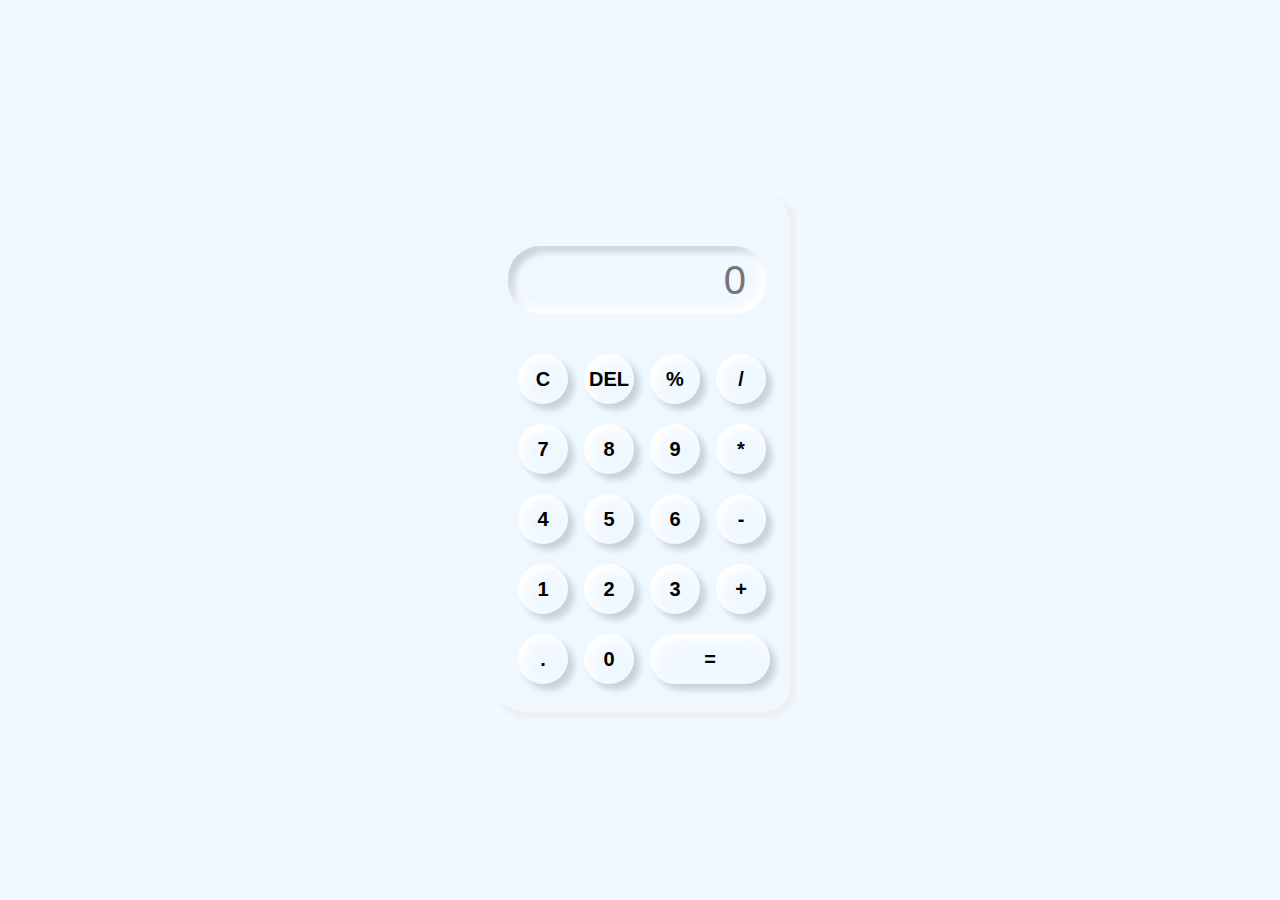
<file: index.html>
<!DOCTYPE html>
<html lang="en">
<head>
    <meta charset="UTF-8">
    <meta name="viewport" content="width=device-width, initial-scale=1.0">
    <link rel="stylesheet" href="./style.css">
    <script src="./calc.js" defer></script>
    <title>calculator</title>
</head>
<body>
    <div class="cont">
        <div class="calc">
            <input type="text" id="inputtext" placeholder="0">
            <button onclick="clr()">C</button>
            <button onclick="del()">DEL</button>
            <button onclick="calculate('%')">%</button>  
            <button onclick="calculate('/')">/</button>
            <button onclick="calculate(7)">7</button>
            <button onclick="calculate(8)">8</button>
            <button onclick="calculate(9)">9</button>
            <button onclick="calculate('*')">*</button>
            <button onclick="calculate(4)">4</button>
            <button onclick="calculate(5)">5</button>
            <button onclick="calculate(6)">6</button>
            <button onclick="calculate('-')">-</button>
            <button onclick="calculate(1)">1</button>
            <button onclick="calculate(2)">2</button>
            <button onclick="calculate(3)">3</button>
            <button onclick="calculate('+')">+</button>
            <button onclick="calculate('.')">.</button>
            <button onclick="calculate(0)">0</button>
            <button  onclick="equal()"class="equal">=</button>
        </div>
    </div>
</body>
</html>
</file>
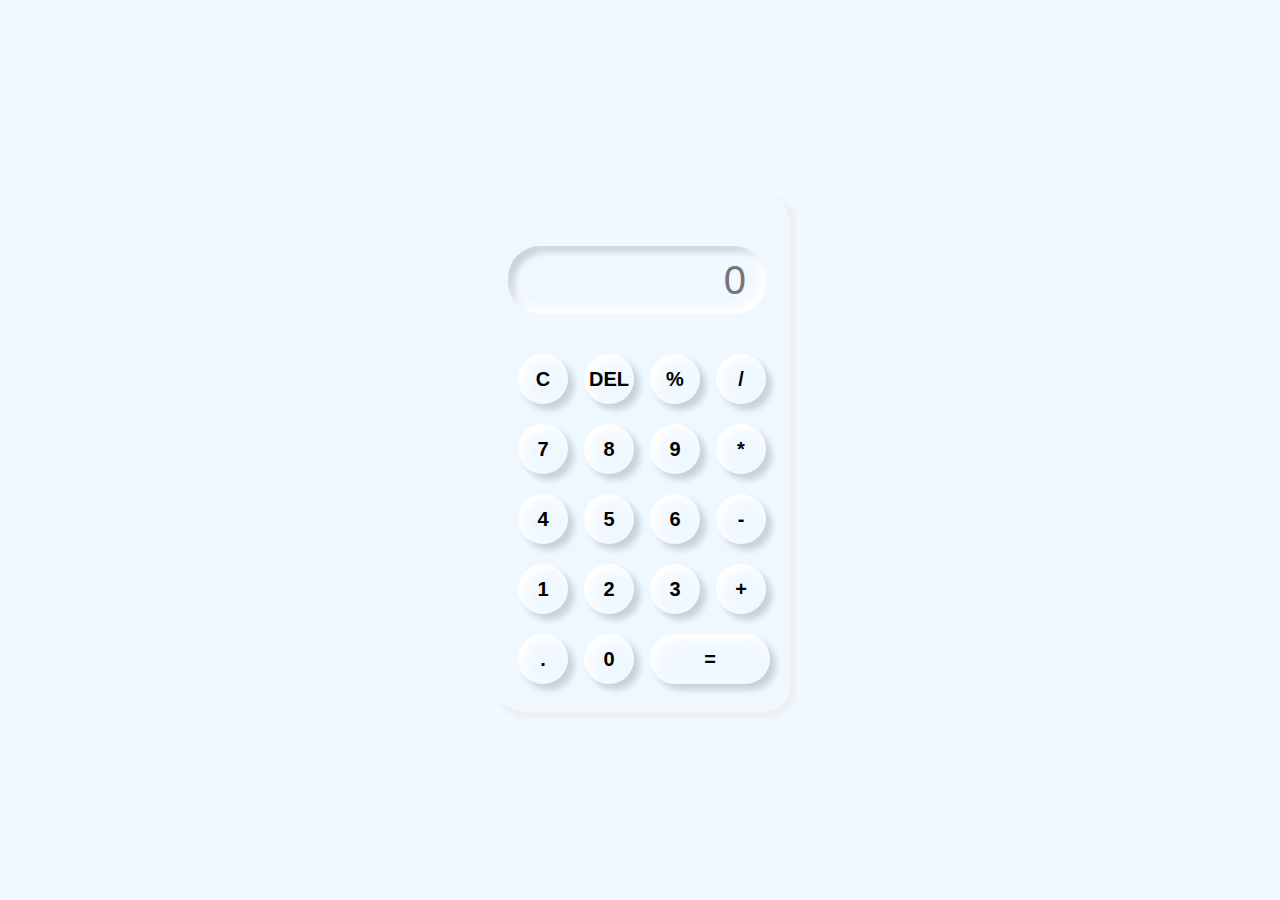
<file: inde.html>
<!DOCTYPE html>
<html lang="en">
<head>
    <meta charset="UTF-8">
    <meta name="viewport" content="width=device-width, initial-scale=1.0">
    <link rel="stylesheet" href="./style.css">
    <script src="./calc.js" defer></script>
    <title>calculator</title>
</head>
<body>
    <div class="cont">
        <div class="calc">
            <input type="text" id="inputtext" placeholder="0">
            <button onclick="clr()">C</button>
            <button onclick="del()">DEL</button>
            <button onclick="calculate('%')">%</button>  
            <button onclick="calculate('/')">/</button>
            <button onclick="calculate(7)">7</button>
            <button onclick="calculate(8)">8</button>
            <button onclick="calculate(9)">9</button>
            <button onclick="calculate('*')">*</button>
            <button onclick="calculate(4)">4</button>
            <button onclick="calculate(5)">5</button>
            <button onclick="calculate(6)">6</button>
            <button onclick="calculate('-')">-</button>
            <button onclick="calculate(1)">1</button>
            <button onclick="calculate(2)">2</button>
            <button onclick="calculate(3)">3</button>
            <button onclick="calculate('+')">+</button>
            <button onclick="calculate('.')">.</button>
            <button onclick="calculate(0)">0</button>
            <button  onclick="equal()"class="equal">=</button>
        </div>
    </div>
</body>
</html>
</file>
<file: style.css>
* {
    margin: 0;
    padding: 0;
    box-sizing: border-box;
    outline: none;
    font-family: sans-serif;
    background-color: aliceblue;
}
.cont {
    height: 100vh;
    display: flex;
    align-items: center;
    justify-content: center;
    background-color: aliceblue;
}
.calc {
    display: grid;
    grid-template-columns: repeat(4, 66px);
    border-radius: 28px;
    box-shadow: 6px 6px 13px #fff, 6px 6px 6px rgb(0, 0, 0, .16);
    padding: 16px;
}
input {
    grid-column: span 4;
    text-align: end;
    width: 258px;
    height: 68px;
    font-size: 40px;
    box-shadow: inset -6px -6px 13px #fff, inset 6px 6px 6px rgb(0, 0, 0, .16);
    border-radius: 32px;
    background-color: aliceblue;
    border:  none;
    color: rgb(26, 25, 25);
    margin: 40px 0 30px 0;
    padding: 20px;
}
button {
    box-shadow: inset 6px 6px 13px #fff, 6px 6px 6px rgb(0, 0, 0, .16);
    border-radius: 50%;
    background-color: aliceblue;
    border: none;
    font-size: 20px;
    width: 50px;
    height: 50px;
    margin: 10px;
    font-weight: bold;
}
.equal {
    width: 120px;
    box-shadow: inset 6px 6px 13px #fff, 6px 6px 6px rgb(0, 0, 0, .16);
    border-radius: 42px;
}
</file>
